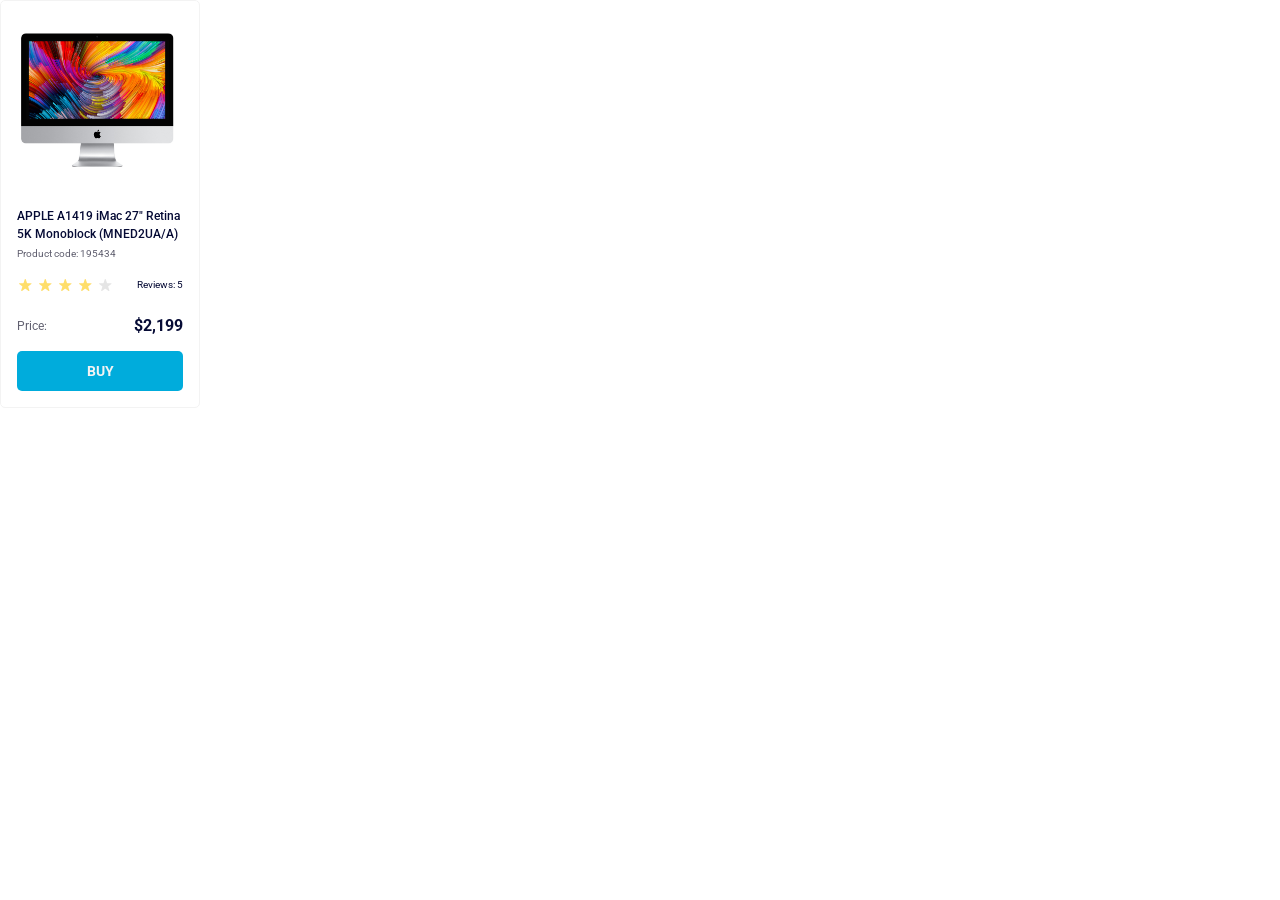
<file: index.html>
<!doctype html><html lang="en"><head><meta charset="utf-8"><meta name="viewport" content="width=device-width, initial-scale=1.0"><title>Product cards</title><link rel="stylesheet" href="index.792ddce0.css"><link rel="preconnect" href="https://fonts.googleapis.com"><link rel="preconnect" href="https://fonts.gstatic.com" crossorigin><link href="https://fonts.googleapis.com/css2?family=Roboto:wght@100..900&display=swap" rel="stylesheet"></head><body> <div class="card" data-qa="card"> <img src="imac.202c52ff.jpeg" alt="imac-img" class="card__image"> <h1 class="card__name"> APPLE A1419 iMac 27" Retina 5K Monoblock (MNED2UA/A) </h1> <h2 class="card__code">Product code: 195434</h2> <div class="card__rating"> <div class="stars"> <div class="stars__star"></div> <div class="stars__star"></div> <div class="stars__star"></div> <div class="stars__star"></div> <div class="stars__star"></div> </div> <h2 class="card__review">Reviews: 5</h2> </div> <div class="card__value"> <p class="card__price">Price:</p> <h2 class="card__cost">$2,199</h2> </div> <a href="#" class="card__button" data-qa="hover"> Buy </a> </div> </body></html>
</file>
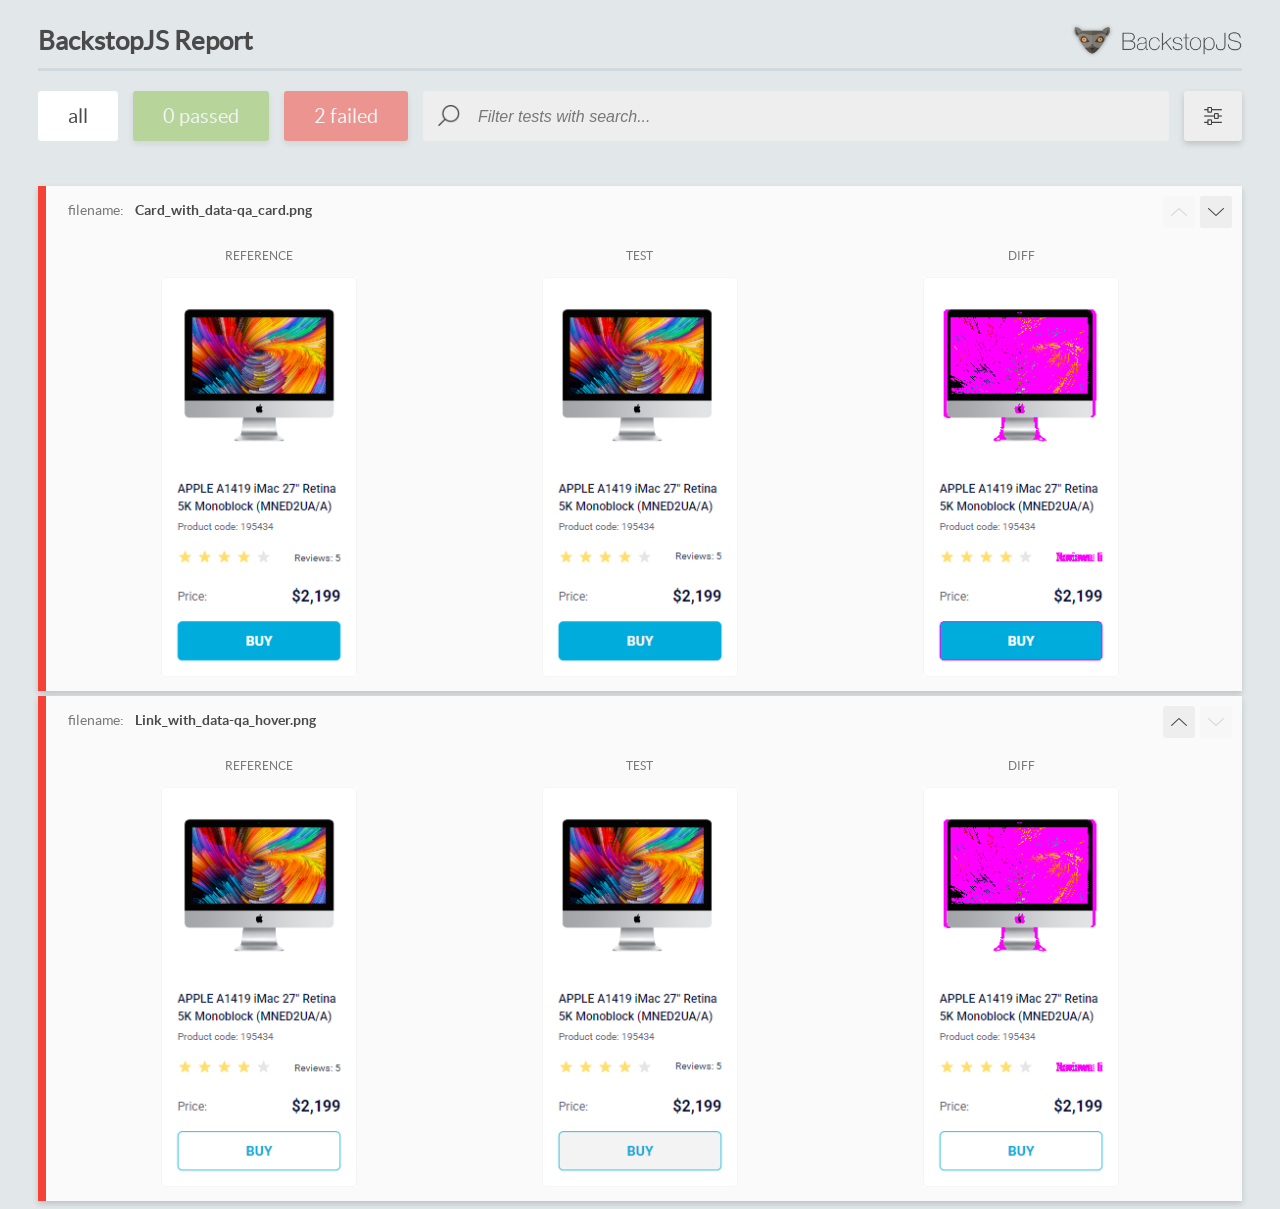
<file: report/html_report/index.html>
<!DOCTYPE html>
<html>
  <head>
    <meta charset="utf-8">
    <!-- Disable Cache -->
    <meta http-equiv="Cache-Control" content="no-cache, no-store, must-revalidate">
    <meta http-equiv="Pragma" content="no-cache">
    <meta http-equiv="Expires" content="0">

    <title>BackstopJS Report</title>

    <style>
      @font-face {
          font-family: 'latoregular';
          src: url('./assets/fonts/lato-regular-webfont.woff2') format('woff2'),
              url('./assets/fonts/lato-regular-webfont.woff') format('woff');
          font-weight: 400;
          font-style: normal;
      }
      @font-face {
          font-family: 'latobold';
          src: url('./assets/fonts/lato-bold-webfont.woff2') format('woff2'),
              url('./assets/fonts/lato-bold-webfont.woff') format('woff');
          font-weight: 700;
          font-style: normal;
      }

      .ReactModal__Body--open {
          overflow: hidden;
      }
      .ReactModal__Body--open .header {
        display: none;
      }

    </style>
  </head>
  <body style="background-color: #E2E7EA">
    <div id="root">

    </div>
    <script>
      function report (report) { // eslint-disable-line no-unused-vars
        window.tests = report;
      }
    </script>
    <script src="config.js"></script>
    <script src="index_bundle.js"></script>
  </body>
</html>
</file>
<file: index.792ddce0.css>
.card__image{width:160px;height:134px;margin-bottom:40px;display:block}.card__name{color:#060b35;margin:0 0 4px;font-family:Roboto,sans-serif;font-size:12px;font-weight:500;line-height:18px}.card__code{color:#616070;justify-content:left;margin:0 0 16px;font-family:Roboto,sans-serif;font-size:10px;font-weight:400;line-height:14px}.stars{align-items:center;display:flex}.stars__star{background-image:url(star.822d561e.svg);background-position:50%;background-repeat:no-repeat;width:16px;height:16px;margin-right:4px}.stars__star:last-child{margin-right:0}.stars .stars__star:nth-child(-n+4){background-image:url(star-active.edda4c43.svg)}.card__rating{text-align:center;justify-content:space-between;align-items:center;margin-bottom:24px;display:flex}.card__review{color:#060b35;margin:0;font-family:Roboto,sans-serif;font-size:10px;font-weight:400;line-height:14px}.card__value{text-align:center;justify-content:space-between;align-items:center;margin-bottom:16px;line-height:18px;display:flex}.card__price{color:#616070;align-items:center;margin:0;font-family:Roboto,sans-serif;font-size:12px;font-weight:400}.card__cost{color:#060b35;margin:0;font-family:Roboto,sans-serif;font-size:16px;font-weight:700}.card__button{color:#f3f3f3;text-align:center;text-transform:uppercase;background-color:#00acdc;border-radius:5px;justify-content:center;align-items:center;height:40px;margin:0;font-family:Roboto,sans-serif;font-size:14px;font-weight:700;line-height:16px;text-decoration:none;display:flex}.card__button:hover{color:#00acdc;background-color:#f3f3f3;border:1px solid #00acdc}*{box-sizing:border-box}body{margin:0}.card{border:1px solid #f3f3f3;border-radius:5px;flex-direction:column;justify-content:center;width:200px;padding:32px 16px 16px;display:flex}
/*# sourceMappingURL=index.792ddce0.css.map */
</file>
